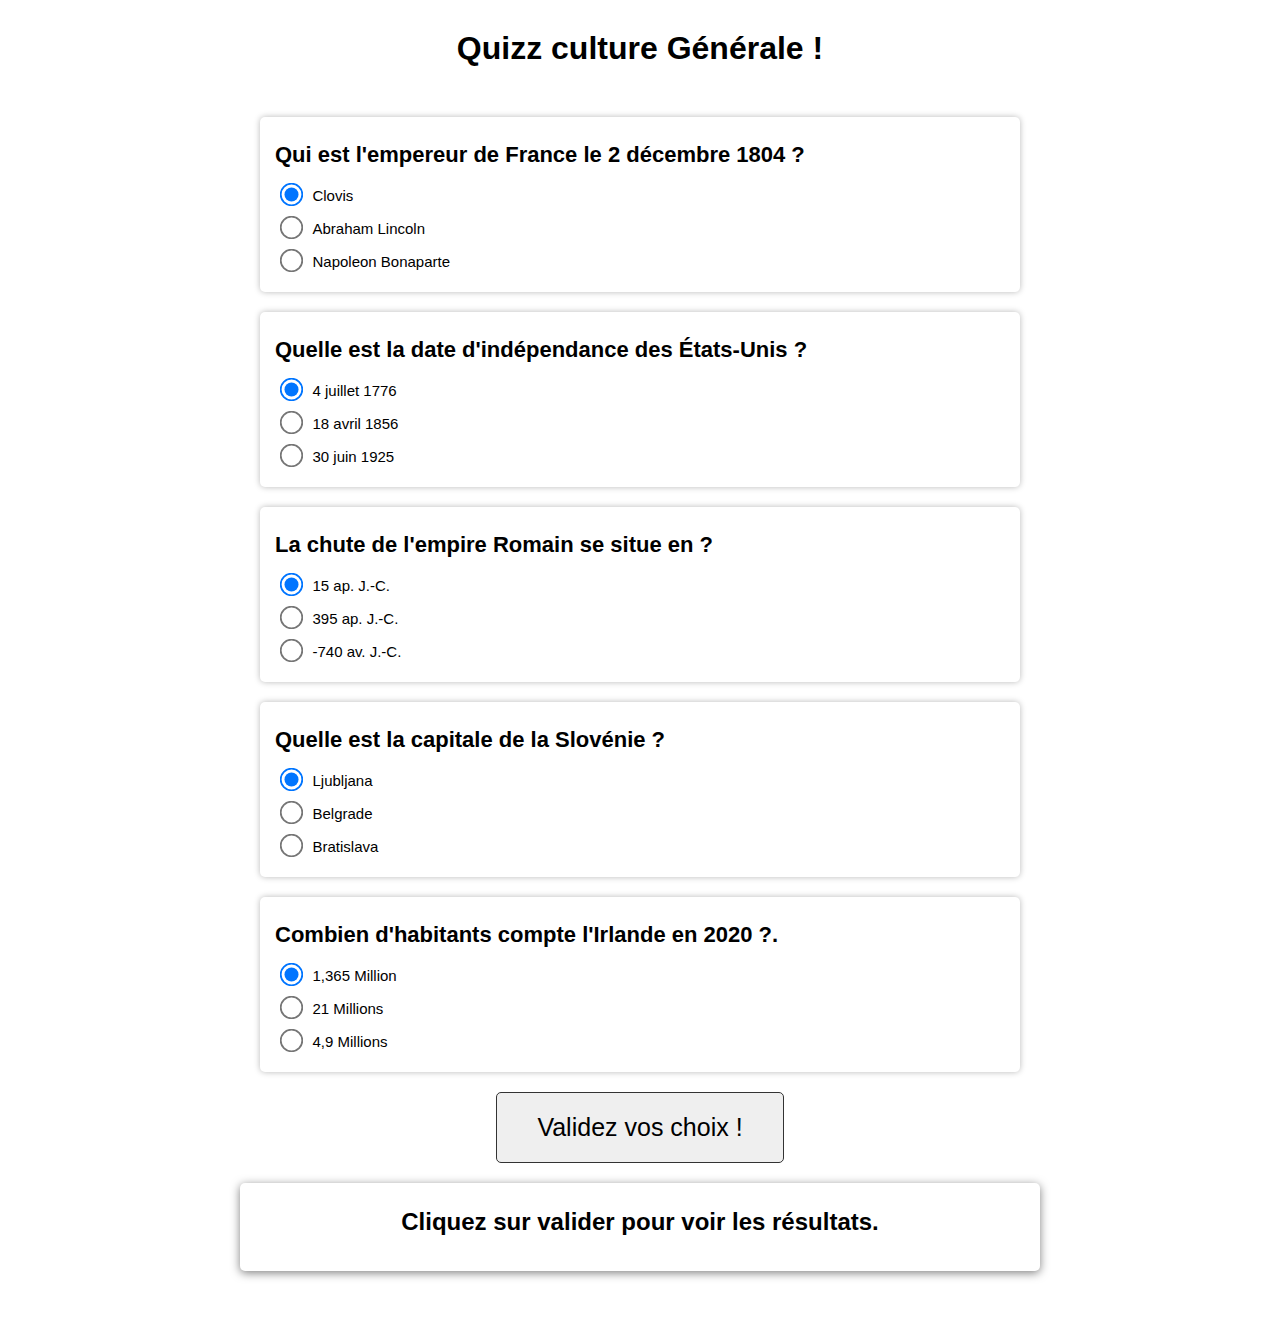
<file: 1. Quizz/index.html>
<!DOCTYPE html>
<html lang="fr">

<head>
    <meta charset="UTF-8">
    <meta name="viewport" content="width=device-width, initial-scale=1.0">
    <title>Quizz JS</title>
    <link rel="stylesheet" href="style.css">
    <link href="https://fonts.googleapis.com/css2?family=Russo+One&display=swap" rel="stylesheet">
</head>

<body>

    <h1> Quizz culture Générale !</h1>
    <div class="container">
        <form class="form-quizz">
            <div class="question-block">
                <h4>Qui est l'empereur de France le 2 décembre 1804 ? </h4>
                <div>
                    <input type="radio" id="Clovis" name="q1" value="a" checked />
                    <label for="Clovis">Clovis</label>
                </div>
                <div>
                    <input type="radio" id="Lincoln" name="q1" value="b">
                    <label for="Lincoln">Abraham Lincoln</label>
                </div>

                <div>
                    <input type="radio" id="Bonaparte" name="q1" value="c">
                    <label for="Bonaparte">Napoleon Bonaparte</label>
                </div>
            </div>

            <div class="question-block">
                <h4>Quelle est la date d'indépendance des États-Unis ?</h4>
                <div>
                    <input type="radio" id="date1" name="q2" value="a" checked>
                    <label for="date1">4 juillet 1776</label>
                </div>

                <div>
                    <input type="radio" id="date2" name="q2" value="b">
                    <label for="date2">18 avril 1856</label>
                </div>

                <div>
                    <input type="radio" id="date3" name="q2" value="c">
                    <label for="date3">30 juin 1925</label>
                </div>
            </div>

            <div class="question-block">
                <h4>La chute de l'empire Romain se situe en ?</h4>
                <div>
                    <input type="radio" id="date4" name="q3" value="a" checked>
                    <label for="date4">15 ap. J.-C.</label>
                </div>

                <div>
                    <input type="radio" id="date5" name="q3" value="b">
                    <label for="date5">395 ap. J.-C.</label>
                </div>

                <div>
                    <input type="radio" id="date6" name="q3" value="c">
                    <label for="date6">-740 av. J.-C.</label>
                </div>
            </div>


            <div class="question-block">
                <h4>Quelle est la capitale de la Slovénie ?</h4>

                <div>
                    <input type="radio" id="Ljubljana" name="q4" value="a" checked>
                    <label for="Ljubljana">Ljubljana</label>
                </div>

                <div>
                    <input type="radio" id="Belgrade" name="q4" value="b">
                    <label for="Belgrade">Belgrade</label>
                </div>

                <div>
                    <input type="radio" id="Bratislava" name="q4" value="c">
                    <label for="Bratislava">Bratislava</label>
                </div>
            </div>
            <div class="question-block">
                <h4>Combien d'habitants compte l'Irlande en 2020 ?.</h4>
                <div>
                    <input type="radio" id="m1" name="q5" value="a" checked>
                    <label for="m1">1,365 Million</label>
                </div>

                <div>
                    <input type="radio" id="m2" name="q5" value="b">
                    <label for="m2">21 Millions</label>
                </div>

                <div>
                    <input type="radio" id="m3" name="q5" value="c">
                    <label for="m3">4,9 Millions</label>
                </div>
            </div>

            <button type="submit">Validez vos choix !</button>
        </form>
        <div class="results">
            <h2>Cliquez sur valider pour voir les résultats.</h2>
            <p class="help"></p>
            <p class="note"></p>
        </div>
    </div>

    <script src="app.js"></script>
</body>

</html>
</file>
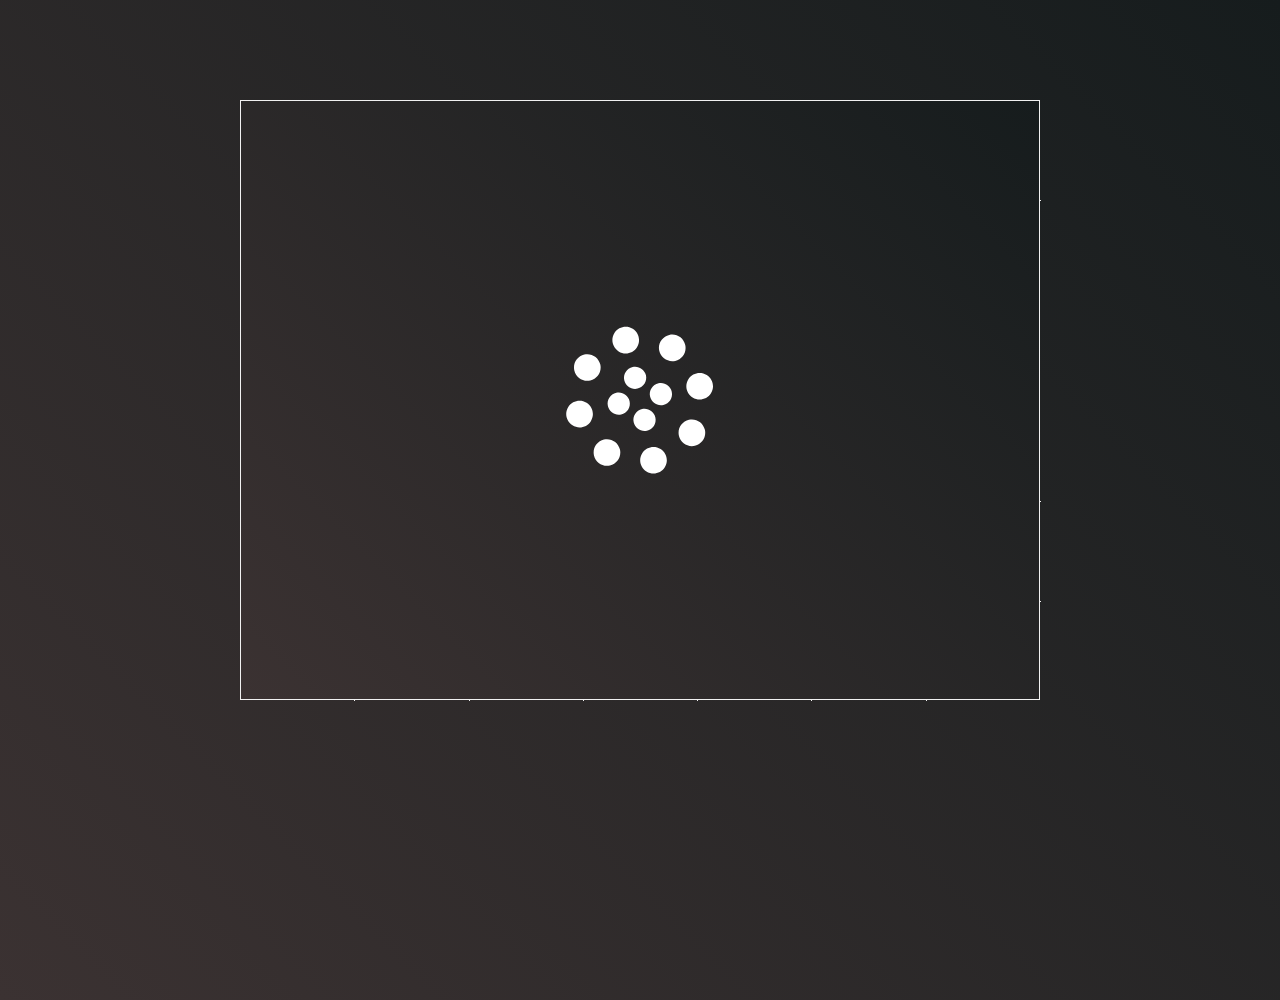
<file: 2. AppMétéo/index.html>
<!DOCTYPE html>
<html lang="fr">

<head>
    <meta charset="UTF-8">
    <meta name="viewport" content="width=device-width, initial-scale=1.0">
    <title>AppMétéo</title>
    <link rel="stylesheet" href="style.css">
</head>

<body>

    <div class="container">
        <div class="overlay-icon-chargement">
            <img src="ressources/chargement/circles.svg" alt="logo chargement" />
        </div>

        <h1>Application Météo</h1>
        <div class="block-logo-info">
            <div class="block-logo">
                <img src="./ressources/jour/04d.svg" alt="logo du temps qu'il faite" class="logo-meteo" />
            </div>
            <div class="block-info">
                <p class="temps"></p>
                <p class="temperature"></p>
                <p class="localisation"></p>
            </div>
        </div>

        <div class="heure-block-prevision">
            <div class="block-h">
                <p class="heure-prevision-nom"></p>
                <p class="heure-prevision-valeur"></p>
            </div>
            <div class="block-h">
                <p class="heure-prevision-nom"></p>
                <p class="heure-prevision-valeur"></p>
            </div>
            <div class="block-h">
                <p class="heure-prevision-nom"></p>
                <p class="heure-prevision-valeur"></p>
            </div>
            <div class="block-h">
                <p class="heure-prevision-nom"></p>
                <p class="heure-prevision-valeur"></p>
            </div>
            <div class="block-h">
                <p class="heure-prevision-nom"></p>
                <p class="heure-prevision-valeur"></p>
            </div>
            <div class="block-h">
                <p class="heure-prevision-nom"></p>
                <p class="heure-prevision-valeur"></p>
            </div>
            <div class="block-h">
                <p class="heure-prevision-nom"></p>
                <p class="heure-prevision-valeur"></p>
            </div>
        </div>

        <div class="jour-block-prevision">
            <div class="block-j">
                <p class="jour-prevision-nom"></p>
                <p class="jour-prevision-temp"></p>
            </div>
            <div class="block-j">
                <p class="jour-prevision-nom"></p>
                <p class="jour-prevision-temp"></p>
            </div>
            <div class="block-j">
                <p class="jour-prevision-nom"></p>
                <p class="jour-prevision-temp"></p>
            </div>
            <div class="block-j">
                <p class="jour-prevision-nom"></p>
                <p class="jour-prevision-temp"></p>
            </div>
            <div class="block-j">
                <p class="jour-prevision-nom"></p>
                <p class="jour-prevision-temp"></p>
            </div>
            <div class="block-j">
                <p class="jour-prevision-nom"></p>
                <p class="jour-prevision-temp"></p>
            </div>
            <div class="block-j">
                <p class="jour-prevision-nom"></p>
                <p class="jour-prevision-temp"></p>
            </div>

        </div>
    </div>
    <script type="module" src="scripts/main.js"></script>
</body>

</html>
</file>
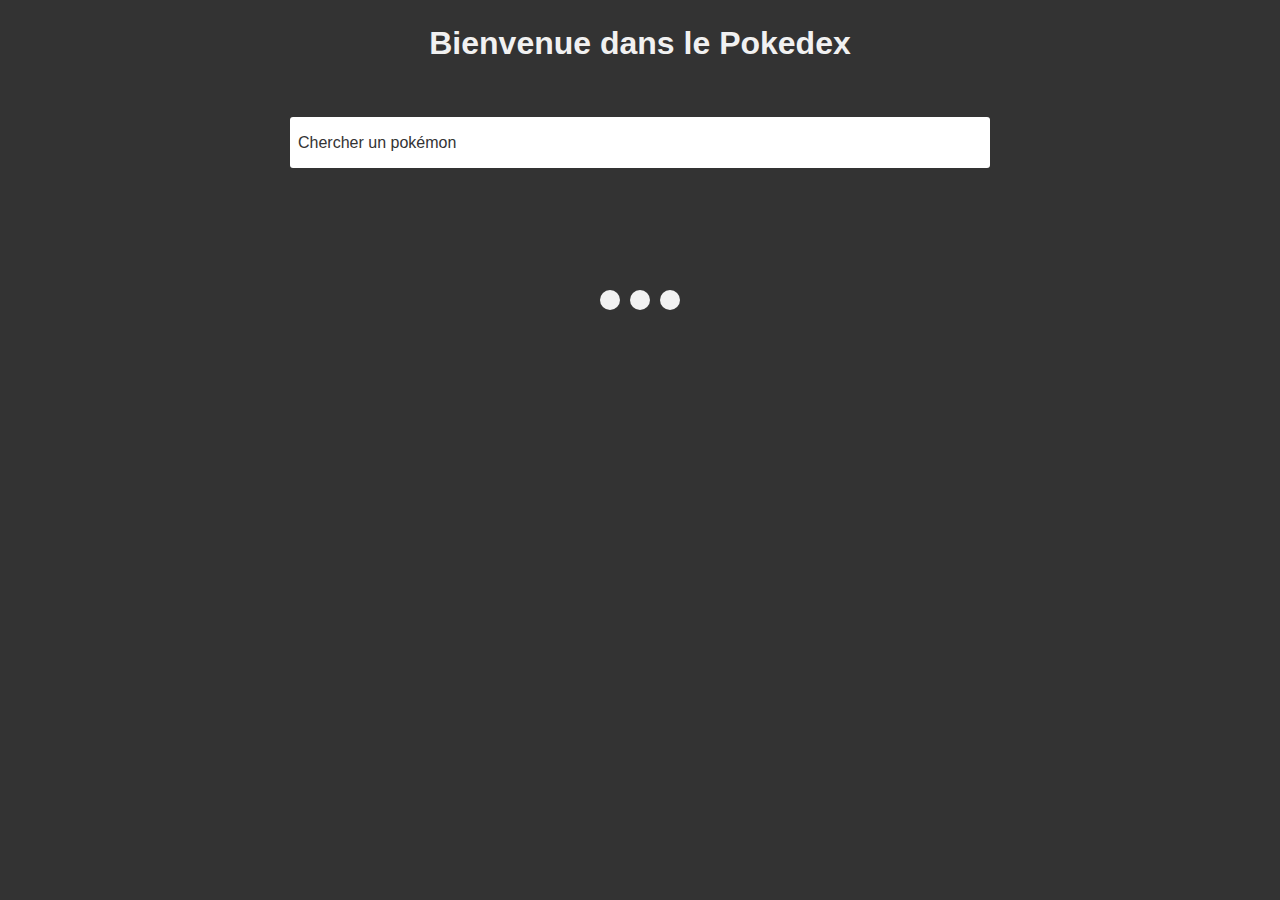
<file: 3. Pokedex/index.html>
<!DOCTYPE html>
<html lang="fr">

<head>
    <meta charset="UTF-8">
    <meta name="viewport" content="width=device-width, initial-scale=1.0">
    <title>Document</title>
    <link rel="stylesheet" href="style.css">
</head>

<body>
    <h1>Bienvenue dans le Pokedex</h1>
    <form class="recherche-poke">
        <label for="recherche">Chercher un pokémon</label>
        <input type="text" id="recherche" />
    </form>
    <div class="loader">
        <div class="point"></div>
        <div class="point"></div>
        <div class="point"></div>
    </div>


    <div class="container">
        <ul class="liste-poke">
        </ul>
    </div>

    <script src="app.js"></script>
</body>

</html>
</file>
<file: 1. Quizz/style.css>
*,
::before,
::after {
    box-sizing: border-box;
    margin: 0;
    padding: 0;
}

body {
    font-family: Arial, Helvetica, sans-serif;
}

h1 {
    text-align: center;
    padding: 30px 0;
}

.container {
    width: 70%;
    max-width: 800px;
    margin: 0 auto;
    height: auto;
}

.question-block {
    display: block;
    padding: 15px;
    border-radius: 5px;
    box-shadow: 0px 0px 6px #b9b9b9;
    margin: 20px;
}

.question-block h4 {
    font-size: 22px;
    padding: 10px 0;
}

.question-block label {
    font-size: 15px;
}

.question-block input[type="radio"] {
    margin: 10px;
    transform: scale(1.8);
}

form button {
    border: none;
    outline: none;
    border: 1px solid #333;
    border-radius: 5px;
    display: block;
    margin: 20px auto;
    padding: 20px 40px;
    cursor: pointer;
    font-size: 25px;
    transition: background-color 0.2s ease-in-out;
}

form button:hover {
    background-color: lightblue;
}

.results {
    padding: 25px;
    border-radius: 5px;
    margin: 10px 0px 70px;
    box-shadow: 0 2px 10px rgba(0, 0, 0, 0.5);
}

.results h2 {
    text-align: center;
    font-weight: bold;
}

.help {
    text-align: center;
    font-size: 20px;
    margin-top: 10px;
}
.note {
    text-align: center;
    font-size: 25px;
    margin-top: 10px;
}

.echec {
    animation: echec 0.3s ease-in-out;
}

@keyframes echec {
    0% {
        transform: translateX(0px);
    }
    33% {
        transform: translateX(5px);
    }
    66% {
        transform: translateX(-5px);
    }
    100% {
        transform: translateX(0px);
    }
}
</file>
<file: 2. AppMétéo/style.css>
*,
::before,
::after {
    box-sizing: border-box;
    margin: 0;
    padding: 0;
}

body {
    font-family: Arial, Helvetica, sans-serif;
    color: #f1f1f1;
    background: linear-gradient(45deg, rgb(59, 50, 50), rgb(22, 28, 29));
    height: 100vh;
}

.container {
    width: 800px;
    height: 600px;
    background: linear-gradient(45deg, #1068b6, #ec60a6);
    display: grid;
    grid-template: 100px 300px 100px 100px / repeat(8, 100px);
    margin: 100px auto 0;
    position: relative;
    border: 1px solid #f1f1f1;
}
h1 {
    /* deb row / deb col / fin row / fin col */
    grid-area: 1/1/2/-1;
    display: flex;
    justify-content: center;
    align-items: center;
    border-bottom: 1px solid #f1f1f1;
}
.block-logo-info {
    grid-area: 2/1/3/-1;
    display: flex;
    justify-content: center;
    align-items: center;
}
.block-logo {
    width: 50%;
}
.block-logo img {
    width: 100%;
    height: auto;
}
.block-info {
    width: 50%;
}
.block-info .temps {
    font-size: 40px;
}
.block-info .temps::first-letter {
    text-transform: capitalize;
}
.block-info .temperature {
    font-size: 60px;
}
.block-info .localisation {
    font-size: 40px;
    word-wrap: break-word;
}
.heure-block-prevision {
    grid-area: 3/1/4/-1;
}
.jour-block-prevision {
    grid-area: 4/1/5/-1;
}

.jour-block-prevision,
.heure-block-prevision {
    display: grid;
    grid-template: 100px / repeat(7, 1fr);
}
.block-h,
.block-j {
    display: flex;
    justify-content: center;
    align-items: center;
    flex-direction: column;
    border-top: 1px solid #f1f1f1;
    font-size: 21px;
}

.block-h:not(:last-child),
.block-j:not(:last-child) {
    border-right: 1px solid #f1f1f1;
}

.block-h p,
.block-j p {
    margin: 5px;
}

.overlay-icon-chargement {
    position: absolute;
    width: 100%;
    height: 100%;
    transition: opacity 1.1s ease-out;
    z-index: 1000;
    background: linear-gradient(45deg, rgb(59, 50, 50), rgb(22, 28, 29));
}

.overlay-icon-chargement img {
    width: 150px;
    position: absolute;
    top: 50%;
    left: 50%;
    transform: translate(-50%, -50%);
}

.disparition {
    opacity: 0;
}
</file>
<file: 3. Pokedex/style.css>
*,
::before,
::after {
    box-sizing: border-box;
    margin: 0;
    padding: 0;
}

body {
    font-family: Arial, Helvetica, sans-serif;
    background: #333;
}

h1 {
    text-align: center;
    padding: 25px 0;
    color: #f1f1f1;
}
.recherche-poke {
    max-width: 700px;
    min-width: 450px;
    width: 70%;
    margin: 30px auto;
    position: relative;
    display: flex;
}
.inp-group {
    width: 100%;
}
.recherche-poke input {
    width: 100%;
    padding: 15px;
    border: none;
    outline: none;
    border-radius: 3px;
    font-size: 18px;
}
.recherche-poke label {
    position: absolute;
    color: #333;
    top: 50%;
    transform: translateY(-50%);
    padding-left: 8px;
    transition: all 0.3s ease-in;
}
.recherche-poke button {
    margin-left: 5px;
    padding: 15px;
}

/* input animation */

.recherche-poke:focus-within label,
.recherche-poke.active-input label {
    top: -15px;
    padding-left: 5px;
    color: #f1f1f1;
}

/* List Cards */
.container {
    width: 70%;
    max-width: 1100px;
    height: auto;
    margin: 0 auto;
}
.liste-poke {
    list-style: none;
    display: flex;
    justify-content: center;
    align-items: center;
    flex-wrap: wrap;
}

.liste-poke li {
    width: 250px;
    height: auto;
    padding: 15px;
    margin: 5px;
    display: flex;
    justify-content: center;
    align-items: center;
    flex-direction: column;
}

.liste-poke h5 {
    font-size: 19px;
}
.liste-poke p {
    font-size: 18px;
}

.loader {
    position: absolute;
    top: 250px;
    left: 50%;
    transform: translateX(-50%);
    width: 200px;
    height: 100px;
    display: flex;
    justify-content: center;
    align-items: center;
}

.loader .point {
    margin: 0px 5px;
    width: 20px;
    height: 20px;
    border-radius: 50%;
    background: #f1f1f1;
    animation: monte 0.3s alternate infinite;
}

.loader .point:nth-child(1) {
    animation-delay: 0.1s;
}
.loader .point:nth-child(2) {
    animation-delay: 0.2s;
}
.loader .point:nth-child(3) {
    animation-delay: 0.3s;
}

@keyframes monte {
    100% {
        transform: translateY(-30px);
    }
}
</file>
